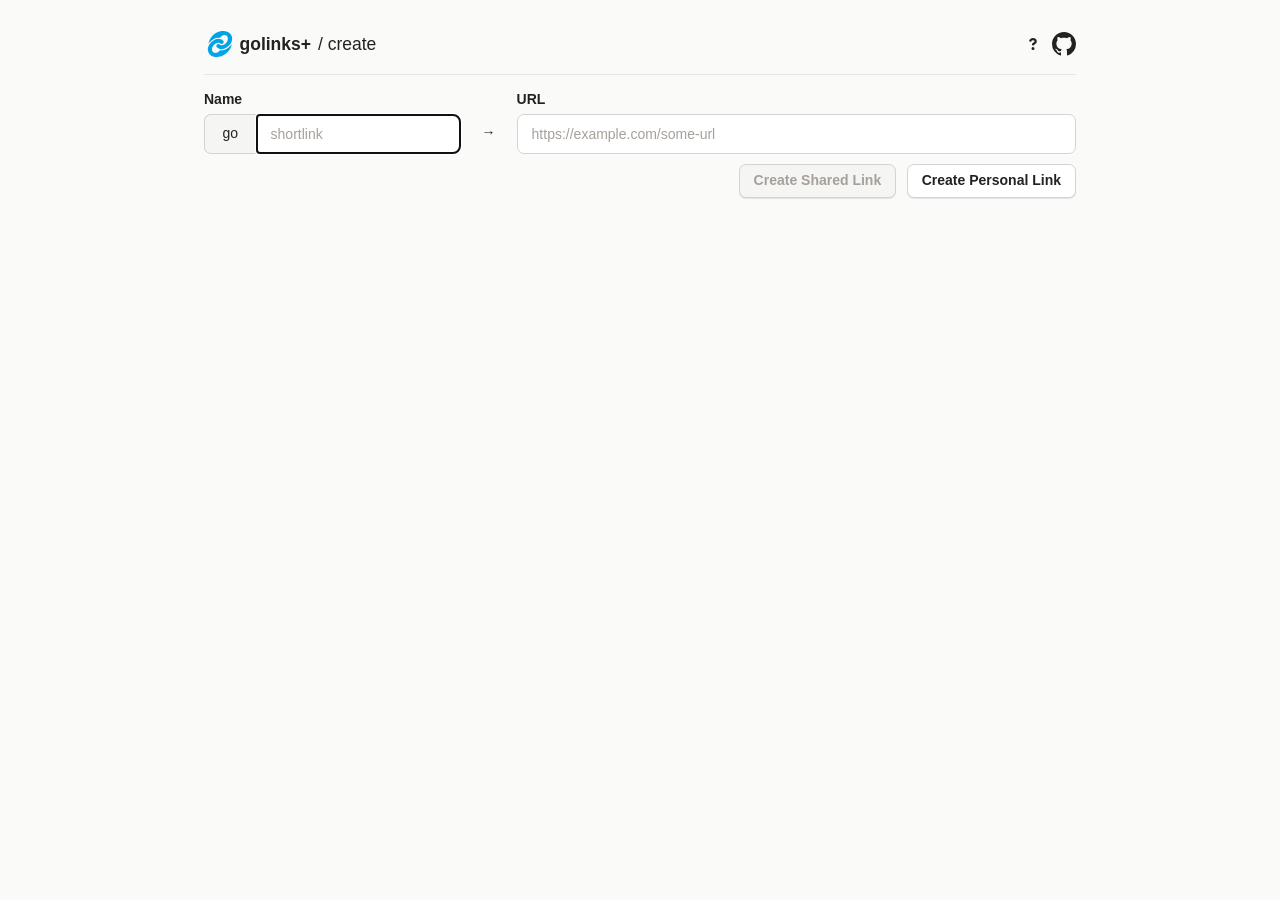
<file: pages/create.html>
<!DOCTYPE html>
<html>
  <head>
    <title>golinks+ / create</title>
    <link rel="stylesheet" href="./styles.css" />
    <meta name="viewport" content="width=device-width">
    <script src="./create.js"></script>
    <script src="../helpers/helpers.js"></script>
  </head>
  <body>
    <section class="container">
      <section class="logo-wrapper">
        <a href="/pages/index.html">
          <img src="../images/icon-small-transparent.svg" width="28"/>
          <h1>golinks+</h1>
        </a>
        <p>/ create</p>
        <a href="/pages/help.html" class="logo-wrapper--help" title="Help" aria-label="Help">
          <svg xmlns="http://www.w3.org/2000/svg" width="24" height="24" viewBox="0 0 16 16" fill="currentColor"><path d="M6.92 6.085h.001a.749.749 0 1 1-1.342-.67c.169-.339.436-.701.849-.977C6.845 4.160 7.369 4 8 4a2.756 2.756 0 0 1 1.637.525c.503.377.863.965.863 1.725 0 .448-.115.830-.329 1.150-.205.307-.470.513-.692.662-.109.072-.220.138-.313.195l-.006.004a6.240 6.240 0 0 0-.260.160.952.952 0 0 0-.276.245.75.75 0 0 1-1.248-.832c.184-.264.420-.489.692-.661.103-.067.207-.132.313-.195l.007-.004c.100-.061.182-.110.258-.161a.969.969 0 0 0 .277-.245C8.960 6.514 9 6.427 9 6.250a.612.612 0 0 0-.262-.525A1.270 1.270 0 0 0 8 5.500c-.369 0-.595.090-.740.187a1.010 1.010 0 0 0-.340.398ZM9 11a1 1 0 1 1-2 0 1 1 0 0 1 2 0Z"></path></svg>
        </a>
        <a href="https://github.com/bsara/golinks-plus" target="_blank" class="logo-wrapper--github" title="GitHub project" aria-label="GitHub project">
          <svg xmlns="http://www.w3.org/2000/svg" width="24" height="24" viewBox="0 0 16 16" fill="currentColor"><path d="M8 0c4.42 0 8 3.58 8 8a8.013 8.013 0 0 1-5.45 7.59c-.4.08-.55-.17-.55-.38 0-.27.01-1.13.01-2.2 0-.75-.25-1.23-.54-1.48 1.78-.2 3.65-.88 3.65-3.95 0-.88-.31-1.59-.82-2.15.08-.2.36-1.02-.08-2.12 0 0-.67-.22-2.2.82-.64-.18-1.32-.27-2-.27-.68 0-1.36.09-2 .27-1.53-1.03-2.2-.82-2.2-.82-.44 1.1-.16 1.92-.08 2.12-.51.56-.82 1.28-.82 2.15 0 3.06 1.86 3.75 3.64 3.95-.23.2-.44.55-.51 1.07-.46.21-1.61.55-2.33-.66-.15-.24-.6-.83-1.23-.82-.67.01-.27.38.01.53.34.19.73.9.82 1.13.16.45.68 1.31 2.69.94 0 .67.01 1.3.01 1.49 0 .21-.15.45-.55.38A7.995 7.995 0 0 1 0 8c0-4.42 3.58-8 8-8Z"></path></svg>
        </a>
      </section>
    </section>
    <section class="container">
      <form id="create-edit">
        <section class="inline-form">
          <section class="inline-form-section">
            <label for="name">Name</label>
            <section class="label-attached-wrapper">
              <span for="name" class="label-attached">go</span>
              <input placeholder="shortlink" class="input-attached" type="text" name="name" id="name" autofocus />
            </section>
          </section>
          <section class="inline-form-divider">&#8594;</section>
          <section class="inline-form-section inline-form-section--2">
              <label for="url">URL</label>
              <input placeholder="https://example.com/some-url" type="text" name="url" id="url" />
          </section>
        </section>
        <section class="form-footer">
          <input type="button" value="Create Shared Link" class="button" id="create-shared" disabled />
          <input type="submit" value="Create Personal Link" class="button" />
        </section>
      </form>
    </section>
  </body>
</html>
</file>
<file: pages/styles.css>
:root {
  --stone-50: oklch(0.985 0.001 106.423);
  --stone-100: oklch(0.97 0.001 106.424);
  --stone-200: oklch(0.923 0.003 48.717);
  --stone-300: oklch(0.869 0.005 56.366);
  --stone-400: oklch(0.709 0.01 56.259);
  --stone-500: oklch(0.553 0.013 58.071);
  --stone-600: oklch(0.444 0.011 73.639);
  --stone-700: oklch(0.374 0.01 67.558);
  --stone-800: oklch(0.268 0.007 34.298);
  --stone-900: oklch(0.216 0.006 56.043);
  --stone-950: oklch(0.147 0.004 49.25);

  --red-600: oklch(0.577 0.245 27.325);

  --black: #222;
  --white: oklch(1 0 0);

  --spacing: .25rem;
  --1: var(--spacing);
  --2: calc(var(--spacing) * 2);
  --3: calc(var(--spacing) * 3);
  --4: calc(var(--spacing) * 4);
  --5: calc(var(--spacing) * 5);
  --6: calc(var(--spacing) * 6);
  --7: calc(var(--spacing) * 7);
  --8: calc(var(--spacing) * 8);
}

*, *::before, *::after {
  box-sizing: border-box;
  font-family: -apple-system, BlinkMacSystemFont, avenir next, avenir, segoe ui, helvetica neue, Cantarell, roboto, noto, helvetica, arial, sans-serif;
  font-size: 14px;
}

body {
  min-height: 100vh;
  padding: 0;
  margin: 0;
  line-height: 1.5;
  display: flex;
  flex-direction: column;
  align-items: center;
  background: var(--stone-50);
  color: var(--black);
}

input, button, textarea {
  font-family: inherit;
  font-size: inherit;
  color: var(--black);
}

input:disabled {
  cursor: not-allowed;
}

input::placeholder,
textarea::placeholder {
  color: var(--stone-400);
}

a { color: var(--black); }

table {
  border: 1px solid var(--stone-200);
  border-bottom-width: 2px;
  border-radius: var(--2);
  border-spacing: 0;
  overflow: hidden;
  background: var(--white);
  width: 100%;
}

th, td {
  padding: var(--3) var(--5);
  text-align: left;
}

th {
  padding: var(--2) var(--5);
  font-weight: normal;
}

tr:not(:first-child) td {
  border-top: 1px solid var(--stone-200);
}

.golink-row--action {
  color: var(--stone-400);
  margin-right: .5rem;

  &:hover {
    color: var(--stone-500);
    background: initial;
  }

  svg {
    width: 16px;
    height: 16px;
  }
}

textarea,
input[type="text"] {
  padding: var(--4);
  border-radius: var(--2);
  border: 1px solid var(--stone-300);
  width: 100%;
  height: 40px;
}

textarea {
  font-family: monospace;
  min-height: 200px;
  resize: none;
}

hr {
  border: 0;
  margin: 0 0 var(--4) 0;
  border-top: 1px solid var(--stone-200);
  width: 100%;
}

label {
  font-weight: bold;
}

form {
  display: block;
}

a:hover {
  background: var(--stone-100);
}

.logo-wrapper {
  display: flex;
  align-items: center;
  justify-content: flex-start;
  margin: var(--8) 0 var(--4) 0;;
  border-bottom: 1px solid var(--stone-200);
  padding-bottom: var(--4);

  a {
    display: flex;
    text-decoration: none;
    align-items: center;
  }

  h1, p {
    margin: 0 var(--1);
    font-size: 1.25rem;
  }

  img {
    width: 32px;
  }

  .logo-wrapper--help,
  .logo-wrapper--github {
    margin-left: auto;
    color: var(--black);

    &:hover {
      color: var(--stone-500);
      background: initial;
    }
  }

  .logo-wrapper--help + .logo-wrapper--github {
    margin-left: var(--2);
  }
}

.container {
  width: 100%;
  max-width: 900px;
  padding: 0 var(--4);
}

.shared-golinks {
  margin-bottom: calc(var(--spacing) * 12);

  label {
    display: block;
    margin-bottom: var(--1);
  }

  .shared-golinks--header {
    display: flex;
    align-items: center;
    justify-content: space-between;
    margin-bottom: var(--1);

    label {
      margin-bottom: 0;
    }
  }

  .shared-golinks--view {
    display: flex;
    align-items: center;
    gap: var(--2);
    word-break: break-all;
    padding: var(--3) var(--5);
    border: 1px solid var(--stone-200);
    border-bottom-width: 2px;
    border-radius: var(--2);
    background: var(--white);

    .shared-golinks--link {
      flex: 1;
    }

    .golink-row--action:not([hidden]) {
      display: flex;
    }
  }

  .shared-golinks--view-managed {
    background: var(--stone-100);
  }

  .shared-golinks--input {
    display: flex;
    align-items: center;
    gap: var(--2);
  }

  .shared-golinks--options {
    display: flex;
    align-items: center;
    justify-content: space-between;
    margin: var(--2) 0 0 0;
  }

  .shared-golinks--skip-header {
    display: flex;
    align-items: center;
    gap: var(--2);
    margin: 0;
    font-weight: normal;
  }

  .shared-golinks--status {
    margin: var(--1) 0 0 0;
    color: var(--stone-500);
  }

  .shared-golinks--managed {
    margin: 0;
    color: var(--stone-500);
    font-style: italic;
  }

  .shared-golinks--status-error {
    color: var(--red-600);
  }

  /* The display: flex rules above beat the browser's [hidden] style; this must stay after them */
  [hidden] {
    display: none;
  }
}

dialog {
  width: 100%;
  max-width: 600px;
  margin-top: 20vh;
  padding: var(--6);
  border: 1px solid var(--stone-200);
  border-radius: var(--2);
  background: var(--white);
}

.shared-create-dialog {
  label {
    display: block;
    margin-bottom: var(--1);
  }

  .shared-create-dialog--delete {
    color: var(--white);
    background-color: var(--red-600);
    border-color: var(--red-600);

    &:hover {
      background-color: var(--red-600);
      filter: brightness(0.9);
    }
  }

  .shared-create-dialog--create-on-unknown {
    display: flex;
    align-items: center;
    gap: var(--2);
    margin-top: var(--2);
    font-weight: normal;
  }

  .shared-create-dialog--help {
    color: var(--stone-500);

    &, * {
      font-size: 13px;
    }
  }

  code {
    background: var(--stone-100);
    padding: 0 var(--1);
    border-radius: var(--1);
    font-family: monospace;
  }

  /* .button sets display, which beats the browser's [hidden] style */
  [hidden] {
    display: none;
  }
}

.golink-row--overridden {
  background: var(--stone-100);
  font-style: italic;
  color: var(--stone-400);

  a {
    color: inherit;
  }
}

.golink-row--shared {
  color: var(--stone-400);
}

.golink-home--create {
  display: flex;
  align-items: center;
  gap: var(--3);
}

.golink-home--count {
  color: var(--stone-500);
}

.word-break-all {
  word-break: break-all;
}

.golink-table--filter {
  margin-bottom: var(--3);
}

.golink-table--footer {
  text-align: right;
}

.golink-home--actions {
  display: flex;
  align-items: center;
  justify-content: space-between;
  margin-bottom: var(--3);
}

.inline-form {
  display: flex;
  align-items: flex-end;
  gap: var(--2);

  .inline-form-divider {
    margin: var(--3) var(--4);
  }

  .inline-form-section {
    display: flex;
    flex-direction: column;
    gap: var(--1);
  }

  .inline-form-section--2 {
    flex: 2;
  }
}

.form-footer {
  display: flex;
  justify-content: flex-end;
  align-items: center;
  margin-top: var(--3);
  * {
    margin-left: var(--3);
  }
}

.label-attached-wrapper {
  display: flex;
  align-items: center;
}

.label-attached {
  background: var(--stone-100);
  height: 40px;
  display: flex;
  align-items: center;
  justify-content: center;
  padding: var(--4) var(--5);
  border: 1px solid var(--stone-300);
  border-radius: var(--2) 0 0 var(--2);
  border-right: 0;
}

input.input-attached {
  border-top-left-radius: 0;
  border-bottom-left-radius: 0;
}

.button {
  background-color: var(--white);
  border: 1px solid var(--stone-300);
  border-radius: var(--2);
  color: var(--black);
  display: inline-block;
  line-height: 1.25rem;
  font-weight: 600;
  padding: var(--2) var(--4);
  text-decoration: none;
  user-select: none;
  box-shadow: rgba(27, 31, 35, .1) 0 1px 0;
  cursor: pointer;
  &:hover {
    background-color: var(--stone-50);
  }
  &:disabled {
    color: var(--stone-400);
    background-color: var(--stone-100);
  }
}

.site-footer, .site-footer a {
  color: var(--stone-400)
}

.content {
  background: var(--white);
  padding: var(--8) var(--8);
  border-radius: var(--2);
  border: 1px solid var(--stone-200);
  margin-bottom: var(--8);

  h1, h2 {
    margin: 0 0 var(--3) 0;
  }
  h1 { font-size: 1.75rem; }
  h2 { font-size: 1.5rem;  }
  hr { margin: var(--6) 0; }
  p { line-height: 1.5; }

  code {
    background: var(--stone-100);
    padding: var(--1) var(--2);
    border-radius: var(--2);
    font-family: monospace;
    font-size: .9rem
  }

  pre {
    color: var(--stone-600);
    background: var(--stone-100);
    border: 1px solid var(--stone-200);
    padding: var(--4) var(--5);
    border-radius: var(--2);
    font-family: monospace;
    overflow-x: auto;
  }
}
</file>
